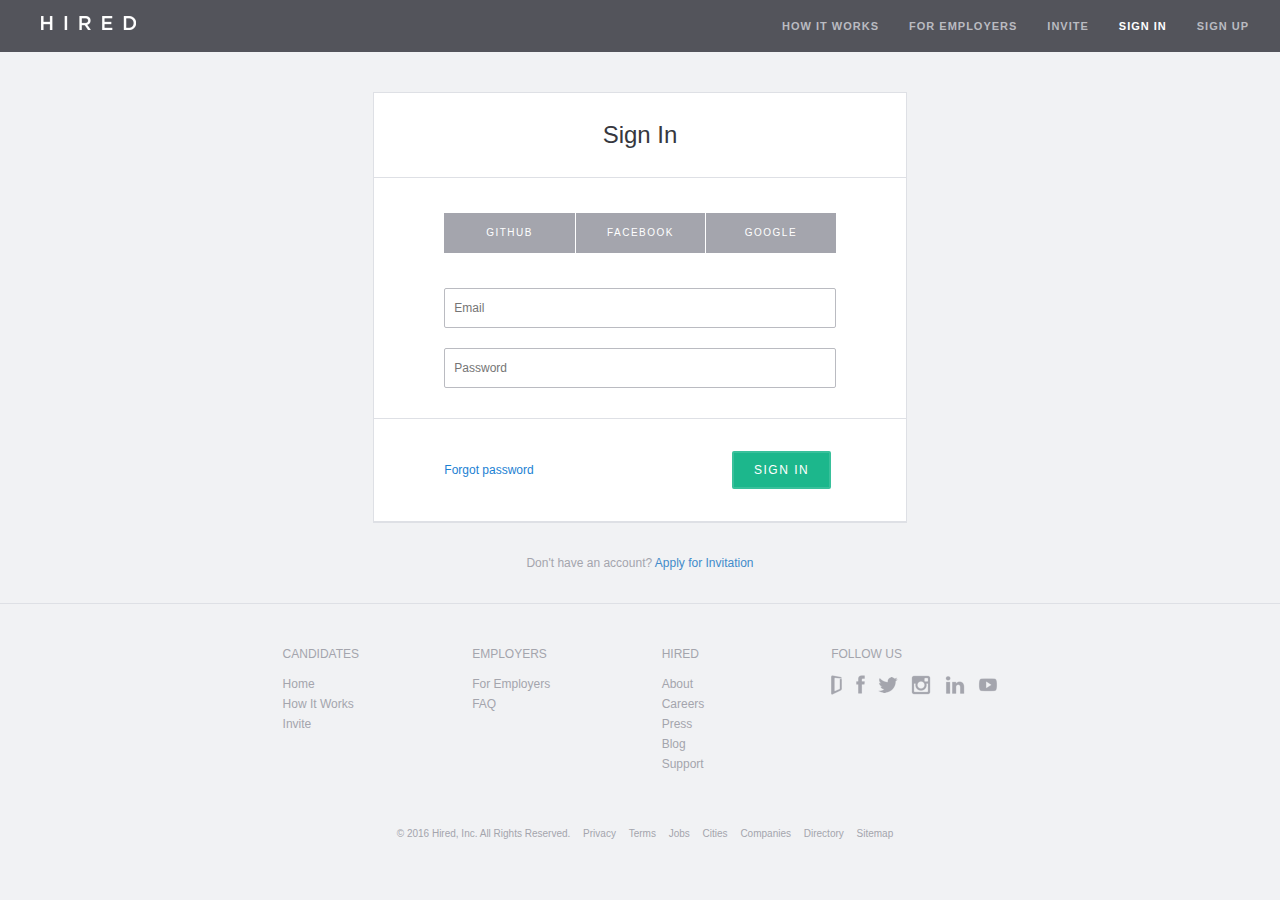
<file: index.html>
<!DOCTYPE html>
<html lang="en">
<head>
    <meta charset="UTF-8">
    <meta name="viewport" content="width=device-width, initial-scale=1">
    <meta name="google-signin-client_id" content="407350504346-4uqfm0e2lop626ad5cs5c8b8fpi4d4k9.apps.googleusercontent.com">
    <title>Sign In - EZHired</title>  
    <!-- Bootstrap -->
	<link rel="stylesheet" type="text/css" href="css/bootstrap.min.css">
    <!-- Main-->
  <link rel="stylesheet" type="text/css" href="css/login.css">
</head>
<body>
   <header>
		<nav class="navbar navbar-default">
          <div class="container-fluid">
            <!-- Brand and toggle get grouped for better mobile display -->
            <div class="navbar-header">
              <button type="button" class="navbar-toggle collapsed" data-toggle="collapse" data-target="#bs-example-navbar-collapse-1" aria-expanded="false">
                <span class="sr-only">Toggle navigation</span>
                <span class="icon-bar"></span>
                <span class="icon-bar"></span>
                <span class="icon-bar"></span>
              </button>
              <a class="navbar-brand" href="#">
                <div id="navbar-brand-hover" class="icon icon--hired"></div>
              </a>
            </div>

            <div class="collapse navbar-collapse" id="bs-example-navbar-collapse-1">
              <ul class="nav navbar-nav navbar-right">
                <li><a href="#">How it works</a></li>
                  <li><a href="#">For Employers</a></li>
                  <li><a href="#">Invite</a></li>
                  <li class="nav-active"><a href="#">Sign in</a></li>
                  <li><a href="#">Sign up</a></li>
              </ul>
            </div><!-- /.navbar-collapse -->
          </div><!-- /.container-fluid -->
        </nav>
	</header>

    <div id="flashbar">
        <div id="flashbar_error"></div>
        <a id="flashbar_close" href="#">×</a>
    </div>

    <div class="wrapper_signin">
        <div class="paper_signin layout__item sm-8of12 md-6of12 lg-5of12">
            <form>
             <section>
                 <h1>Sign In</h1>
             </section>
            <section>
                <ul>
                    <li><a target="_blank" href='https://github.com/login/oauth/authorize?client_id=4183ff60d17bd38e04cf'>GitHub</a></li>
                    <li class="secondary_li"><a target="_blank" href='https://www.facebook.com/dialog/oauth?client_id=813930858710853&redirect_uri=http://localhost:63342&scope=email,user_birthday'>Facebook</a></li>

                    <li class="secondary_li"><a target="_blank" href='https://accounts.google.com/o/oauth2/auth?scope=https://www.google.com/m8/feeds&client_id=407350504346-4uqfm0e2lop626ad5cs5c8b8fpi4d4k9.apps.googleusercontent.com&redirect_uri=http://localhost:63342&response_type=code'>Google</a></li>
                </ul>
                <div class="input_fill">
                    <input placeholder="Email" type="email" name="user[email]" id="user_email" />
                </div>
                <div>
                    <input placeholder="Password" type="password" name="user[password]" id="user_password" />
                </div>
            </section>
            <section>
                <div>
                    <div class="forgot_pass">
                        <a href='/users/password/new'>Forgot password</a>
                    </div>
                    <div class="signin_btn">
                        <button type ="submit" name="commit" id="sign_in" data-disable-with="Sign In">Sign In</button>
                    </div>
                </div>
            </section>
            </form>
        </div>
        <div class="text-center apply_text">
            <span>Don't have an account?</span>
            <a>Apply for Invitation</a>
        </div>
    </div>

    <!--footer-->
    <div class="footer_box">
      <div class="footer_container">
        <div class="footer_center">
          <!--candidates-->
          <div class="xs-6of12 big-3of12 footer_layout_item">
            <div class="text_head">Candidates</div>
            <ul>
              <li><a alt="Home" href="https://hired.com/home">Home</a></li>
              <li><a alt="How Hired Works" href="">How It Works</a></li>
              <li><a alt="Invited Your Friends & Get Paid" href="">Invite</a></li>
            </ul>
          </div>
          <!--employers-->
          <div class="xs-6of12 big-3of12 footer_layout_item">
            <div class="text_head">Employers</div>
            <ul>
              <li><a alt="Hire A Great Team" href="">For Employers</a></li>
              <li><a alt="FAQ" href="">FAQ</a></li>
            </ul>
          </div>
          <!--hired-->
          <div class="xs-6of12 big-3of12 footer_layout_item">
            <div class="text_head">Hired</div>
            <ul>
              <li><a alt="About Us" href="">About</a></li>
              <li><a alt="Careers" href="">Careers</a></li>
              <li><a alt="Press" href="">Press</a></li>
              <li><a alt="Our Blog" href="">Blog</a></li>
              <li><a alt="Support" href="">Support</a></li>
            </ul>
          </div>
          <!--follow us-->
          <div class="xs-6of12 big-3of12 footer_layout_item allicon">
            <div class="text_head">Follow us</div>
            <!--links to social website-->
            <a class="a_margin" altarget="_blank" href="https://www.glassdoor.com/Overview/Working-at-Hired-EI_IE816441.11,16.htm"><div class="icon icon_glassdoor"></div></a>
            <a class="a_margin" target="_blank" href="https://www.facebook.com/HiredInc/"><div class="icon icon_facebook"></div></a>
            <a class="a_margin" target="_blank" href="https://twitter.com/Hired_HQ"><div class="icon icon_twitter"></div></a>
            <a class="a_margin" target="_blank" href="https://www.instagram.com/hiredinc/"><div class="icon icon_instagram"></div></a>
            <a class="a_margin" target="_blank" href="https://www.linkedin.com/company/hired-inc"><div class="icon icon_linkedin"></div></a>
            <a target="_blank" href="https://www.youtube.com/channel/UCwNUQ1kQphwzCYo4E0POCEw"><div class="icon icon_youtube"></div></a>
          </div>
          <!-- footer -->
          <div class="footer_layout_item">
            <ul class="list_footer">
              <li><a href="" target="_self">© 2016 Hired, Inc. All Rights Reserved.</a></li>
              <li><a href="" target="_self">Privacy</a></li>
              <li><a href="" target="_self">Terms</a></li>
              <li><a href="" target="_self">Jobs</a></li>
              <li><a href="" target="_self">Cities</a></li>
              <li><a href="" target="_self">Companies</a></li>
              <li><a href="" target="_self">Directory</a></li>
              <li><a href="" target="_self">Sitemap</a></li>
            </ul>
          </div>

        </div>        
      </div>      
    </div>

    <!--jquery-->
	<script src="js/jquery.min.js"></script>
    <!--bootstrap-->
	<script src="js/bootstrap.min.js"></script>
    <!--Main-->
	<script src="js/main.js"></script>


</body>
</html>
</file>
<file: css/login.css>
* {
  -webkit-box-sizing: border-box;
  -moz-box-sizing: border-box;
  box-sizing: border-box;
}
*:before,
*:after {
  -webkit-box-sizing: border-box;
  -moz-box-sizing: border-box;
  box-sizing: border-box;
}
html {
    font-size: 0.625rem; /*10px/8pt*/
    overflow-y: scroll;
    min-height: 100%;
    -webkit-tap-highlight-color: transparent;
    font-family: 'Gotham SSm', sans-serif;
    font-weight: 400;
    font-style: normal;
    text-rendering: optimizeLegibility;
    -webkit-text-size-adjust: none;
    background-color: #F1F2F4;
    color: #36373E
}
body {
    margin:0;
    padding: 0;
    font-size: 1.2rem; /*12px*/
    line-height: 2rem;
    background-color: rgb(241,242,244);
}

/*Nav*/
nav.navbar{
    background-color: rgb(83,84,91);
    border-color: transparent;
    border-radius: 0;
    font-family: 'Gotham SSm', sans-serif !important;
    font-weight: 500;
    margin-bottom: 0;
}
nav .navbar-brand {
    padding: 0 4rem;
}
nav.navbar-default .navbar-nav>li>a {
    font-family: 'Gotham SSm', sans-serif;
    font-weight: 600;
    font-size: 1.1rem;
    letter-spacing: 0.1rem;
    text-transform: uppercase;
    padding-right: 1.5rem;
    color: #BABBC1;
}
nav.navbar-default .navbar-nav>li.nav-active>a {
    color: white;
}
nav.navbar-default .navbar-nav>li.nav-active>a:visited {
    color: white;
}
nav.navbar-default .navbar-nav>li>a:hover {
	background-color:black;
    color: white;
}
nav.navbar-default .navbar-nav>li>a:visited {
    color: #BABBC1;
}
.nav-active{
    color: white;
}
.icon {
    background: transparent url(../img/icons.png) no-repeat 0 0;
    display: inline-block;
    position: relative;
    vertical-align: middle;
}
.icon--hired, .icon--hired-dark {
    background-position: 0 -627px;
    width: 95px;
    height: 14px;
    margin-top: 1.5rem;
    margin-bottom: 0.3rem;
}
.icon--hired-dark {
    background-position: 0 -611px;
}

.icon_glassdoor{
    background-position: 0 -1430px;
    width:11px;
    height:20px;
}

.icon_facebook{
    background-position: 0 -1411px;
    width: 9px;
    height: 19px;
    margin-top: 0.05rem;
    margin-bottom: 0.05rem;
}

.icon_twitter{
    background-position: 0 -1506px;
    width: 20px;
    height: 16px;
    margin-top: 0.2rem;
    margin-bottom: 0.2rem;
}

.icon_instagram{
    background-position: 0 -1468px;
    width: 20px;
    height: 20px;
}

.icon_linkedin{
    background-position: 0 -1488px;
    width: 20px;
    height: 18px;
    margin-top: 0.1rem;
    margin-bottom: 0.1rem;
}

.icon_youtube{
    background-position: 0 -1522px;
    width: 20px;
    height: 14px;
    margin-top: 0.3rem;
    margin-bottom: 0.3rem;
}

/*login form*/
.wrapper_signin {
    background-color: rgb(241,242,244);
}
.paper_signin {
    background-color: #FFFFFF;
    border: 1px solid #DEE0E5;
    color: #36373E;
    margin: 0 auto;
}
.paper_signin h1 {
    font-weight: 300;
    text-align: center;
    line-height: 2.4rem;
    font-size: 2.4rem;
    margin:0;
}
.paper_signin section {
    border-bottom: 1px solid #DEE0E5;
    padding: 3rem 2rem;
}
.paper_signin ul {
    list-style-type: none;
    display: table;
    table-layout: fixed;
    width: 100%;
    padding: 0;
    margin-bottom: 3rem;
}
.paper_signin li {
    display: table-cell;
    width: 32%;
    text-align: center;
    color: rgb(54, 55, 62)
}

.paper_signin li a:hover {
    background-color: rgb(186, 187, 193);
}

.paper_signin li.secondary_li {
    padding-left: 0.1rem;
}
.paper_signin li a {
    display: inline-block;
    color: white;
    text-decoration: none;
    margin: 0.5rem 0;
    padding: 1rem 1rem;
    font-size:1rem;
    letter-spacing: 0.15rem;
    text-transform:uppercase;
    background-color: rgb(164,165,173);
    width: 100%;
}
.paper_signin input {
    display: inline-block;
    vertical-align: middle;
    width: 100%;
    height: 4rem;
    line-height: 2rem;
    padding:0.9rem;
    border-radius:0.2rem;
    border-width: 1px;
    border-style: solid;
    border-color: rgb(186, 187, 193);
    color:rgb(54,55,62);
}

.paper_signin input:hover{
    border-color: rgb(72, 72, 72);   
}

.paper_signin input:focus{
     border-style: none;
}

.paper_signin .input_fill{
    margin-bottom: 2rem;
}
.paper_signin .forgot_pass a{
    text-decoration: none;
    line-height: 2rem;
    text-align: left;
    color:rgb(27,129,211);
}

.paper_signin .forgot_pass a:hover{
    color: rgb(20, 97, 158);
}

.paper_signin .forgot_pass {
    display: inline-block;
    width: 49%;

}
.paper_signin .signin_btn{
    display: inline-block;
    width: 49%;
    text-align:right;
}
.paper_signin .signin_btn button{
    background-color: rgb(28, 183, 140);
    border-color: rgb(57,192,155); 
    color:white;
    text-align: center;
    font-family: 'Gotham SSm', sans-serif;
    font-weight: 500;
    letter-spacing: 0.15rem;
    text-transform: uppercase;
    position: relative;
    margin:0.2rem 0;
    padding:0.7rem 2rem;
    border-style: solid;
    border-radius: 0.2rem;
}

.paper_signin .signin_btn button:hover{
    background-color: rgb(57,192,155);
}

.apply_text {
    color: #A4A5AD;
    padding: 3rem 0;
}
/*validation*/
#flashbar {
    display: none;
    background-color: #e97174;
    color: #FFFFFF;
}
#flashbar_error {
    padding: 1rem 4rem 1rem 7rem;
    z-index: 1;
    border-color: transparent;
    border-style: solid;
    border-width: 0px;
    display: inline-block;
    position: relative;
}
#flashbar_close {
    color: #FFFFFF;
    float: right;
    font-size: 2rem;
    padding-right: 4rem;
    padding-top: 0.8rem;
}



/*Responsive*/
.layout__item {
    width: 100%;
}



/*footer*/
.footer_box {
    background-color: #F1F2F4;
    padding: 2rem 0;
    border-top: 0.08px solid #DEE0E5;
}

.footer_container {
    width: 100%;
    margin-right: auto;
    margin-left: auto;
}

.footer_center {
    margin-left: 3rem;
    margin-right: 3rem;
    text-align: center;
}

.footer_layout_item {
    position: relative;
    display: inline-block;
    text-align: left;
    vertical-align: top;
    padding-left: 2rem;
    padding-right: 0;
    margin-top:2rem;
    font-family: 'Gotham SSm', sans-serif;
    font-size: 1.2rem;
    line-height: 2rem;
    color: #A4A5AD;
}

.text_head {
    text-transform: uppercase;
    font-weight: 500;     
    margin-bottom: 1rem;
}

.footer_layout_item ul {
    list-style-type: none;
    list-style-position: outside;
    padding-left: 0;

}


.footer_layout_item ul a{
    color:#A4A5AD;
    text-decoration: none;
}

.footer_layout_item ul a:hover{
    color:#36373E;

}

.list_footer{
    max-width: 96rem;
    margin: 2rem auto 0 auto;   
    text-align: center;
    font-size: 1rem;
}

.list_footer li{
    display: inline-block;
    margin-right: 1rem;
}

.a_margin{
    margin-right: 1rem;
}

@media (max-width: 767px){
    .xs-6of12{
        width: 49.5% !important;
    }

}

@media (min-width: 768px){
    .big-3of12{
        width: 24.5% !important;
    }

    .allicon{
        padding-left: 0 !important;
    }
}

@media (min-width: 1200px){
    .lg-5of12 {
        width: 41.66667% !important;
    }
    .wrapper_signin {
        padding-top: 4rem !important;
    }
    .paper_signin section {
        padding: 3rem 7rem;
    }
    .footer_container{
        width: 82rem;
    }
}
@media (min-width: 992px) and (max-width: 1199px){
    .md-6of12 {
        width: 50% !important;
    }
    .wrapper_signin {
        padding-top: 4rem !important;
    }
    .paper_signin section {
        padding: 3rem 7rem;
    }
    .footer_container{
        width: 80rem;
    }
}
@media (min-width: 768px) and (max-width: 991px){
    .sm-8of12 {
        width: 66.66667% !important;
    }
    .wrapper_signin {
        padding-top: 4rem !important;
    }
    .paper_signin section {
        padding: 3rem 7rem;
    }
    .footer_container{
        width: 76rem;
    }
}
</file>
